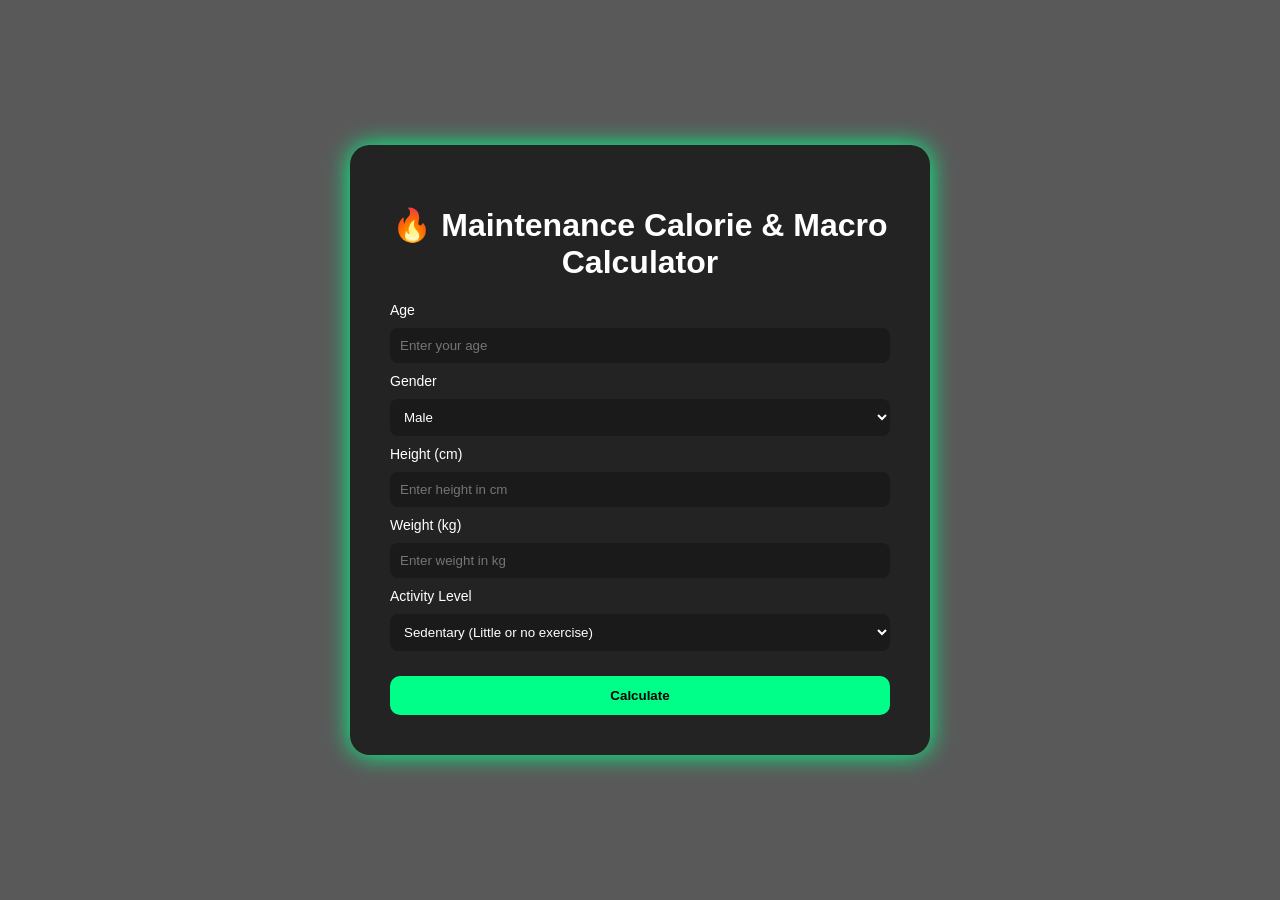
<file: index.html>
<!DOCTYPE html>
<html lang="en">
<head>
    <meta charset="UTF-8">
    <title>Maintenance Calorie Calculator</title>
    <link rel="stylesheet" href="style.css">
</head>
<body class="input-page">

<div class="container">
    <h1>🔥 Maintenance Calorie & Macro Calculator</h1>

    <form id="calorieForm" class="form-box">

        <label>Age</label>
        <input type="number" id="age" placeholder="Enter your age" required>

        <label>Gender</label>
        <select id="gender">
            <option value="male">Male</option>
            <option value="female">Female</option>
        </select>

        <label>Height (cm)</label>
        <input type="number" id="height" placeholder="Enter height in cm" required>

        <label>Weight (kg)</label>
        <input type="number" id="weight" placeholder="Enter weight in kg" required>

        <label>Activity Level</label>
        <select id="activity">
            <option value="1.2">Sedentary (Little or no exercise)</option>
            <option value="1.375">Lightly Active (1-3 days/week)</option>
            <option value="1.55">Moderately Active (3-5 days/week)</option>
            <option value="1.725">Very Active (6-7 days/week)</option>
            <option value="1.9">Super Active (Athlete)</option>
        </select>

        <button type="submit">Calculate</button>

    </form>
</div>

<script src="script.js"></script>
</body>
</html>
</file>
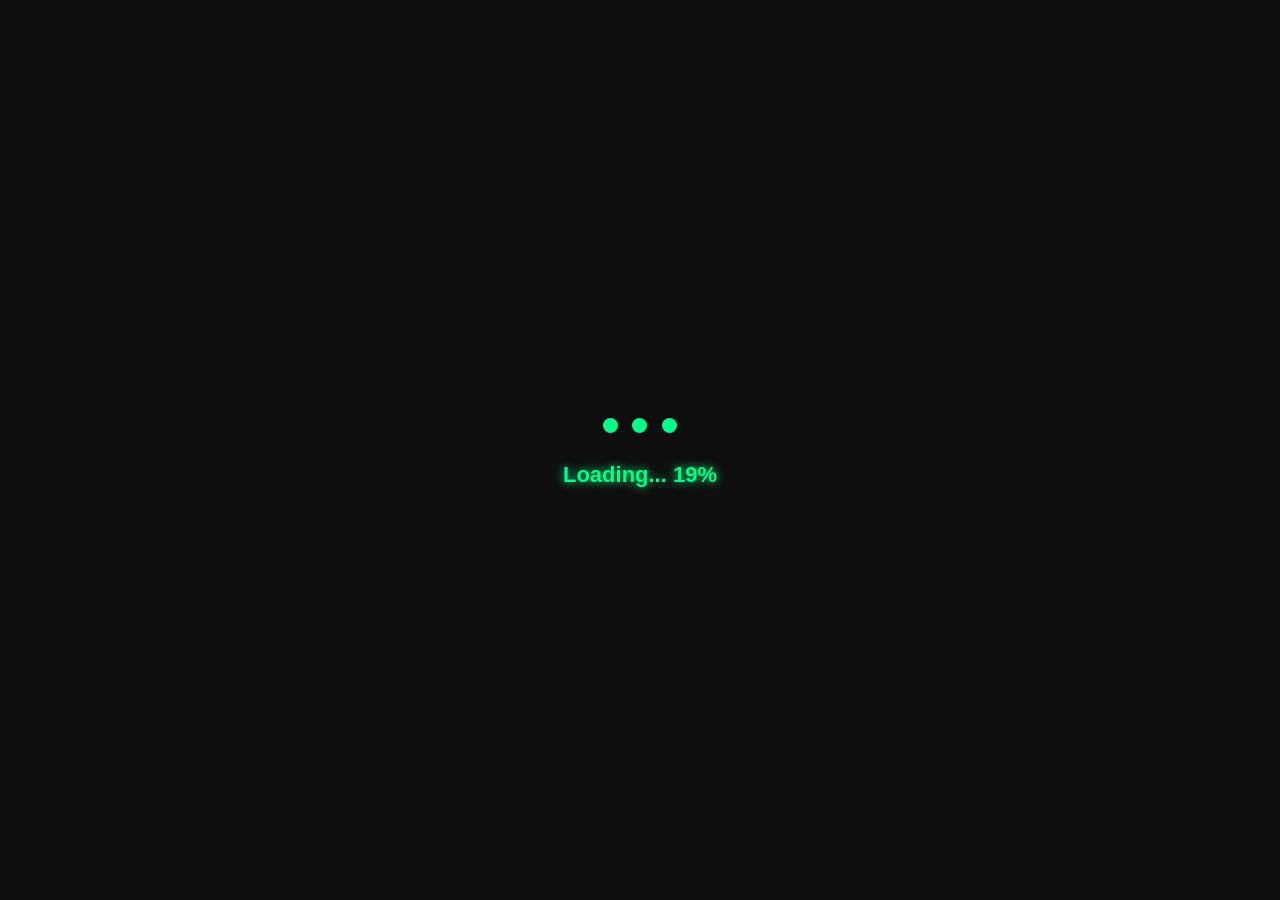
<file: loading.html>
<!DOCTYPE html>
<html lang="en">
<head>
    <meta charset="UTF-8">
    <title>Loading...</title>
    <link rel="stylesheet" href="style.css">
    <style>
        /* Full screen dark background */
        body {
            margin: 0;
            background: #111;
            height: 100vh;
            display: flex;
            justify-content: center;
            align-items: center;
            color: #00ff88;
            font-family: Arial, sans-serif;
        }

        /* Spinner container */
        .spinner-container {
            text-align: center;
        }

        /* Dots for loading animation */
        .dot {
            display: inline-block;
            width: 15px;
            height: 15px;
            margin: 5px;
            background-color: #00ff88;
            border-radius: 50%;
            animation: bounce 1.2s infinite ease-in-out;
        }

        .dot:nth-child(1) { animation-delay: 0s; }
        .dot:nth-child(2) { animation-delay: 0.2s; }
        .dot:nth-child(3) { animation-delay: 0.4s; }

        @keyframes bounce {
            0%, 80%, 100% { transform: scale(0); }
            40% { transform: scale(1); }
        }

        /* Loading text */
        .loading-text {
            margin-top: 20px;
            font-size: 22px;
            font-weight: bold;
            text-shadow: 0 0 10px #00ff88;
        }

        /* Optional overlay glow effect */
        .overlay {
            position: fixed;
            top:0;
            left:0;
            width:100%;
            height:100%;
            background: rgba(0,0,0,0.2);
            z-index: -1;
        }
    </style>
</head>
<body>

<div class="overlay"></div>

<div class="spinner-container">
    <div class="dots">
        <span class="dot"></span>
        <span class="dot"></span>
        <span class="dot"></span>
    </div>
    <div class="loading-text">Loading... <span id="progress">0%</span></div>
</div>

<script>
    // Animate percentage 0 → 100 in 5 seconds
    let progress = 0;
    let progressText = document.getElementById("progress");

    // 5000ms / 100 steps = 50ms per step
    let interval = setInterval(() => {
        progress++;
        progressText.innerText = progress + "%";
        if(progress >= 100){
            clearInterval(interval);
            window.location.href = "result.html"; // Redirect to result page
        }
    }, 50); // 50ms per step → 100 steps = 5 seconds
</script>

</body>
</html>
</file>
<file: style.css>
/* GLOBAL */
body {
    margin: 0;
    font-family: Arial, sans-serif;
    min-height: 100vh;
    color: white;
}

/* INPUT PAGE BACKGROUND */
.input-page {
    background-image: url("https://png.pngtree.com/thumb_back/fw800/background/20251204/pngtree-modern-gym-interior-with-dynamic-red-and-blue-neon-lighting-exercise-image_20731430.webp");
    background-size: cover;
    background-position: center;
    background-repeat: no-repeat;
    min-height: 100vh;
    display: flex;
    justify-content: center;
    align-items: center;
}

.input-page::before {
    content: "";
    position: fixed;
    top: 0;
    left: 0;
    width: 100%;
    height: 100%;
    background: rgba(0,0,0,0.65);
    z-index: -1;
}

/* RESULT PAGE BACKGROUND */
.result-page {
    background-image: url("https://images.pexels.com/photos/841130/pexels-photo-841130.jpeg");
    background-size: cover;
    background-position: center;
    background-repeat: no-repeat;
    min-height: 100vh;
    display: flex;
    justify-content: center;
    align-items: center;
}

.result-page::before {
    content: "";
    position: fixed;
    top:0;
    left:0;
    width:100%;
    height:100%;
    background: rgba(0,0,0,0.6);
    z-index:-1;
}

/* GLASS CONTAINER */
.container, .result-container {
    backdrop-filter: blur(10px);
    background: rgba(0,0,0,0.6);
    padding: 40px;
    width: 90%;
    max-width: 500px;
    border-radius: 20px;
    box-shadow: 0 0 25px #00ff88;
    text-align: center;
}

/* FORM */
.form-box {
    display: flex;
    flex-direction: column;
    gap: 10px;
}

label {
    text-align: left;
    font-size: 14px;
}

input, select {
    padding: 10px;
    border-radius: 8px;
    border: none;
    outline: none;
    background: #1a1a1a;
    color: white;
}

/* BUTTON */
button {
    margin-top: 15px;
    padding: 12px;
    border: none;
    border-radius: 10px;
    background: #00ff88;
    color: black;
    font-weight: bold;
    cursor: pointer;
    transition: 0.3s;
}

button:hover {
    background: #00cc6a;
    transform: scale(1.05);
}

/* CARDS */
.card {
    background: #1a1a1a;
    padding: 20px;
    margin: 20px 0;
    border-radius: 12px;
}

.macro-grid {
    display: flex;
    justify-content: space-between;
    gap: 10px;
    margin-top: 20px;
}

.macro-card {
    flex: 1;
    padding: 20px;
    border-radius: 12px;
    background: #1a1a1a;
    text-align: center;
}

.protein { border-top: 4px solid #ff4d4d; }
.carbs { border-top: 4px solid #4da6ff; }
.fats { border-top: 4px solid #ffd11a; }

/* MOBILE */
@media (max-width: 500px) {
    .container, .result-container {
        padding: 30px 20px;
    }

    .macro-grid {
        flex-direction: column;
    }
}

/* LOADING PAGE */
.bg-animation {
    position: fixed;
    top:0;
    left:0;
    width: 100%;
    height: 100%;
    object-fit: cover;
    z-index: -2;
}

.overlay {
    position: fixed;
    top:0;
    left:0;
    width:100%;
    height:100%;
    background: rgba(0,0,0,0.4);
    z-index: -1;
}

.loader {
    display: flex;
    align-items: center;
    justify-content: center;
    gap: 20px;
}

.dumbbell {
    width: 60px;
    height: 20px;
    background: #00ff88;
    border-radius: 5px;
    position: relative;
    animation: pulse 1s ease-in-out infinite alternate;
    box-shadow: 0 0 15px #00ff88, 0 0 30px #00ff88, 0 0 45px #00ff88;
}

.dumbbell::before,
.dumbbell::after {
    content: '';
    position: absolute;
    width: 20px;
    height: 40px;
    background: #00ff88;
    top: -10px;
    border-radius: 5px;
    box-shadow: 0 0 15px #00ff88, 0 0 30px #00ff88, 0 0 45px #00ff88;
}

.dumbbell::before { left: -20px; }
.dumbbell::after { right: -20px; }

@keyframes pulse {
    0% { transform: scale(1); }
    50% { transform: scale(1.2) rotate(10deg); }
    100% { transform: scale(1); }
}

.loading-text {
    margin-top: 30px;
    color: #00ff88;
    font-size: 22px;
    font-weight: bold;
    text-align: center;
    text-shadow: 0 0 10px #00ff88, 0 0 20px #00ff88;
}
</file>
